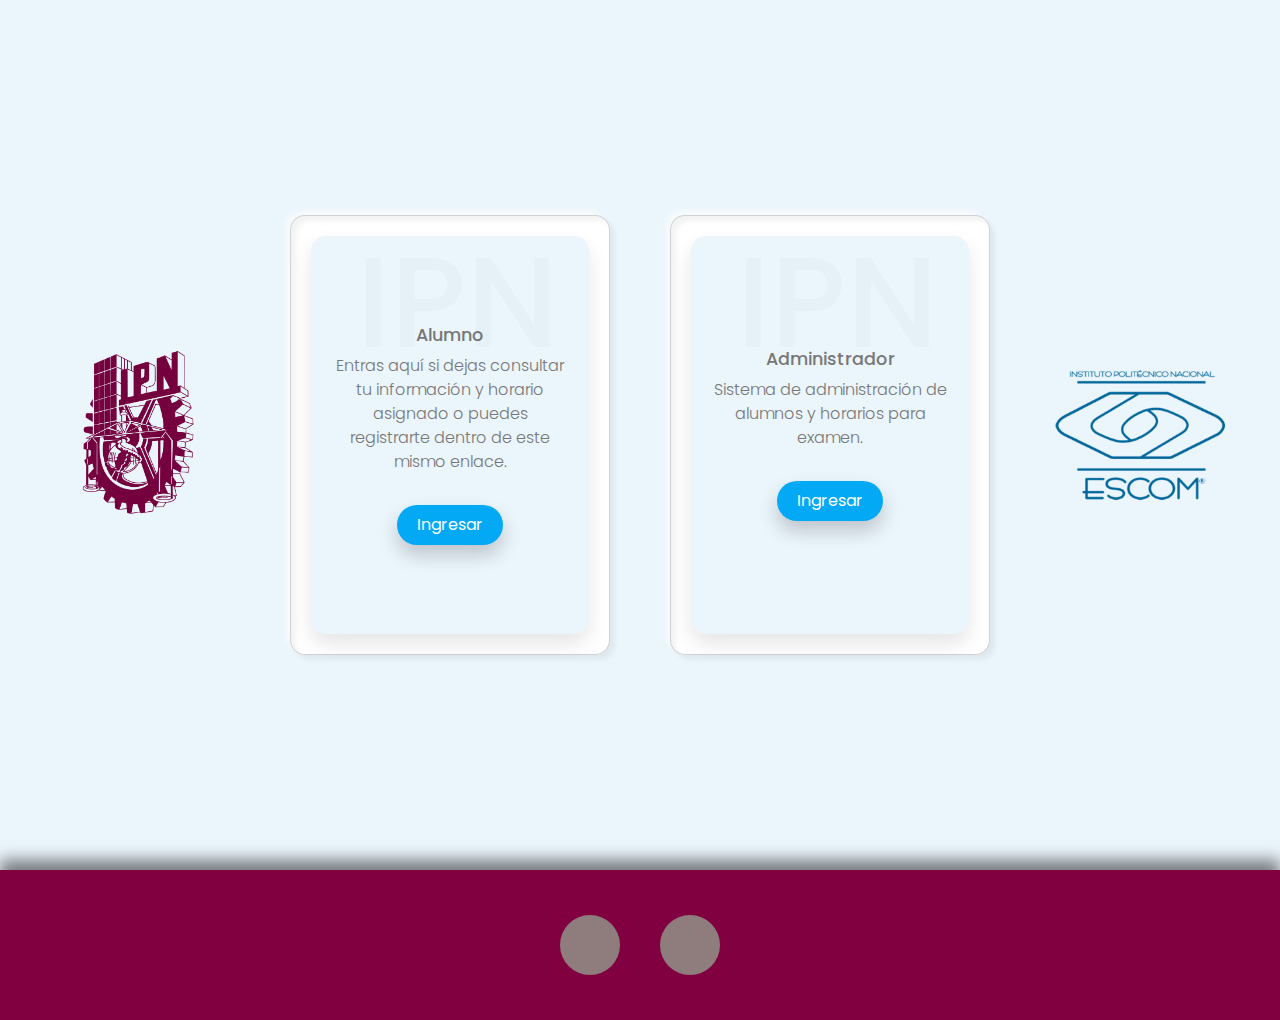
<file: index.html>
<!DOCTYPE html>
<html lang="en">
  <head>
    <meta charset="UTF-8" />
    <meta http-equiv="X-UA-Compatible" content="IE=edge" />
    <meta name="viewport" content="width=device-width, initial-scale=1.0" />
    <title>Inicio</title>
    <link
      href="https://cdn.jsdelivr.net/npm/bootstrap@5.0.1/dist/css/bootstrap.min.css"
      rel="stylesheet"
      crossorigin="anonymous"
    />
    <link
      rel="stylesheet"
      href="https://cdnjs.cloudflare.com/ajax/libs/font-awesome/5.15.3/css/all.min.css"
      integrity="sha512-iBBXm8fW90+nuLcSKlbmrPcLa0OT92xO1BIsZ+ywDWZCvqsWgccV3gFoRBv0z+8dLJgyAHIhR35VZc2oM/gI1w=="
      crossorigin="anonymous"
      referrerpolicy="no-referrer"
    />
    <script
      src="https://cdn.jsdelivr.net/npm/bootstrap@5.0.1/dist/js/bootstrap.bundle.min.js"
      crossorigin="anonymous"
    ></script>
    <title>Document</title>
    <link rel="stylesheet" href="./styles/index.css?v=<?php echo rand(); ?>" />
  </head>
  <body>
    <i id="menu" class="menu fas fa-bars"></i>

    <div id="sidebar" class="sidebar">
      <i id="close" class="fas fa-times"></i>
      <a href="https://www.escom.ipn.mx/" class="contenido">ESCOM</a>
      <a href="https://www.ipn.mx/" class="contenido">IPN</a>
      <a
        href="https://www.saes.escom.ipn.mx/default.aspx?AspxAutoDetectCookieSupport=1"
        class="contenido"
        >SAES</a
      >
      <a href="https://www.ipn.mx/calendario-academico.html" class="contenido"
        >CALENDARIO</a
      >
      <a
        href="https://www.ipn.mx/imageninstitucional/gacetas/?"
        class="contenido"
        >GACETAS</a
      >
    </div>

    <div class="container">
      <img class="logoipn" src="./images/logoIpn.png" alt="" />
      <div class="card">
        <div class="box">
          <div class="content">
            <h2>IPN</h2>
            <h3>Alumno</h3>
            <p>
              Entras aquí si dejas consultar tu información y horario asignado o
              puedes registrarte dentro de este mismo enlace.
            </p>
            <a href="./pages/login_alumno.php">Ingresar</a>
          </div>
        </div>
      </div>

      <div class="card">
        <div class="box">
          <div class="content">
            <h2>IPN</h2>
            <h3>Administrador</h3>
            <p>Sistema de administración de alumnos y horarios para examen.</p>
            <a href="./pages/login_admin.php">Ingresar</a>
          </div>
        </div>
      </div>
      <img class="logoescom" src="./images/logoEscom.png" alt="" />
    </div>

    <footer class="footer">
      <a href="https://www.facebook.com/escomipnmx" class="icon">
        <i class="fab fa-facebook-f"></i>
      </a>
      <a
        href="https://twitter.com/escomunidad?ref_src=twsrc%5Etfw%7Ctwcamp%5Eembeddedtimeline%7Ctwterm%5Eprofile%3Aescomunidad%7Ctwgr%[base64]&ref_url=https%3A%2F%2Fwww.escom.ipn.mx%2F"
        class="icon"
      >
        <i class="fab fa-twitter"></i>
      </a>
    </footer>
    <script>
      const sidebar = document.getElementById("sidebar");
      const menu = document.getElementById("menu");
      const close = document.getElementById("close");

      menu.onclick = function () {
        sidebar.classList.toggle("active");
      };

      close.onclick = function () {
        sidebar.classList.remove("active");
      };
    </script>
  </body>
</html>
</file>
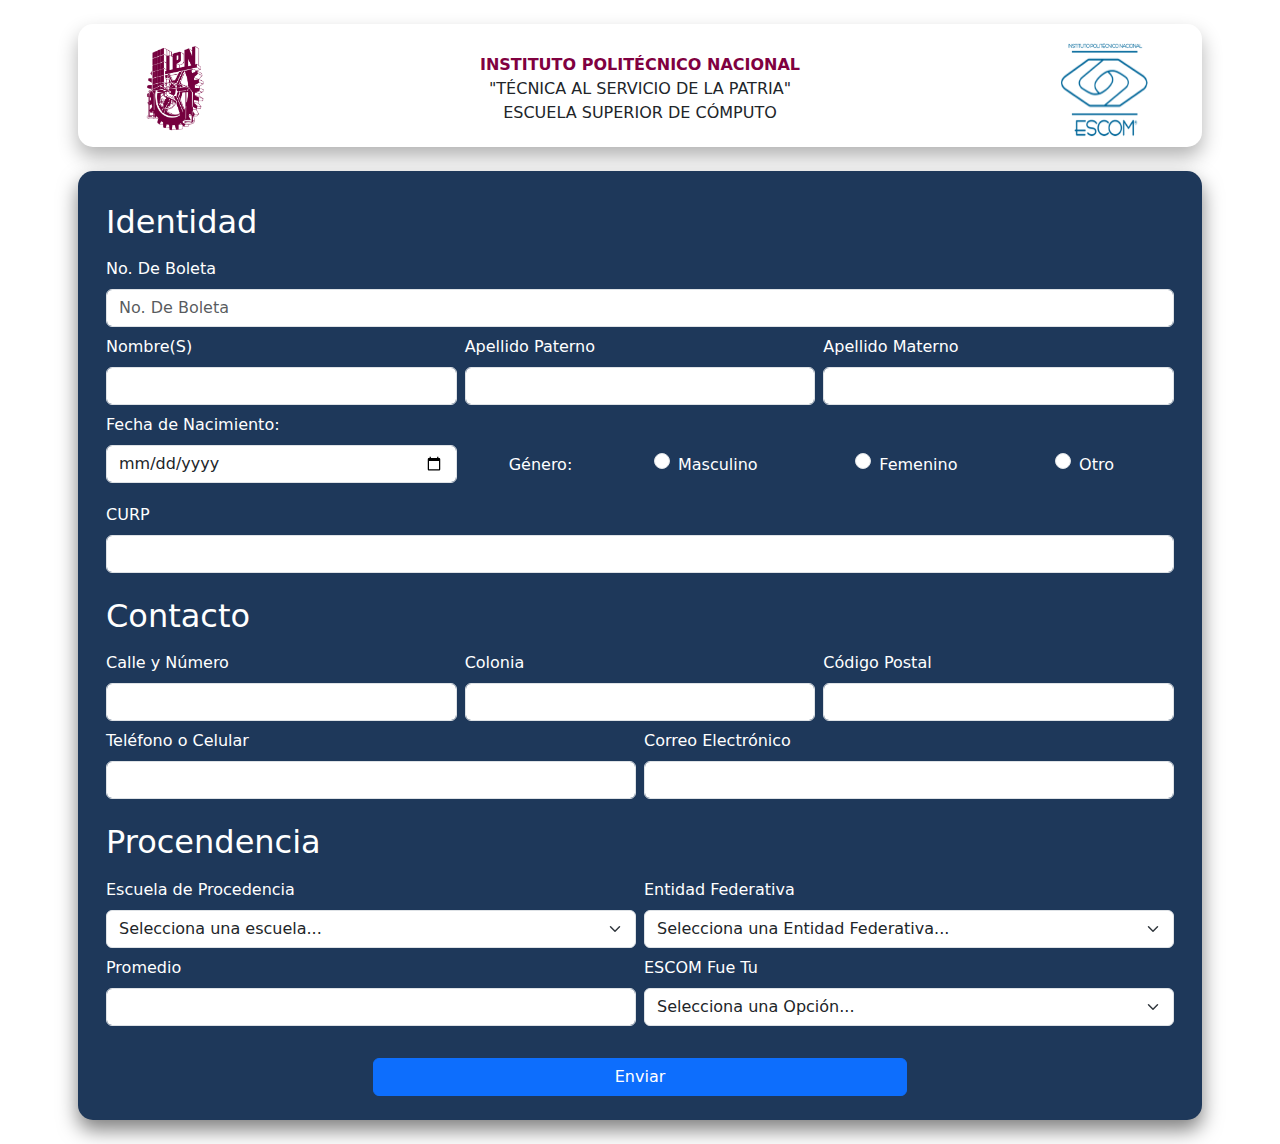
<file: pages/form.html>
<!DOCTYPE html>
<html lang="en">
  <head>
    <meta charset="UTF-8" />
    
    <meta name="viewport" content="width=device-width, initial-scale=1, shrink-to-fit=no">

    <!-- Bootstrap CSS -->
    <link rel="stylesheet" href="https://maxcdn.bootstrapcdn.com/bootstrap/4.0.0/css/bootstrap.min.css" integrity="sha384-Gn5384xqQ1aoWXA+058RXPxPg6fy4IWvTNh0E263XmFcJlSAwiGgFAW/dAiS6JXm" crossorigin="anonymous">

    <meta http-equiv="X-UA-Compatible" content="IE=edge" />
    <meta name="viewport" content="width=device-width, initial-scale=1.0" />
    <title>Formulario</title>
    <link
      href="https://cdn.jsdelivr.net/npm/bootstrap@5.0.1/dist/css/bootstrap.min.css"
      rel="stylesheet"
      crossorigin="anonymous"
    />
    <link rel="stylesheet" href="../styles/form.css" />
    <script
      src="https://cdn.jsdelivr.net/npm/bootstrap@5.0.1/dist/js/bootstrap.bundle.min.js"
      crossorigin="anonymous"
    ></script>
  </head>
  <body>
    <div class="container-xl">
      <div
        id="encabezado"
        class="
          row
          px-5
          py-2
          g-2
          my-4
          justify-content-center justify-content-md-between
        "
      >
        <img
          class="d-none d-md-block"
          style="width: 100px"
          src="../images/logoIpn.png"
          alt=""
        />
        <div
          class="
            w-auto
            d-flex
            flex-column
            align-items-center
            justify-content-center
          "
        >
          <span class="fs-6 text-center">INSTITUTO POLITÉCNICO NACIONAL</span>
          <span class="text-center">"TÉCNICA AL SERVICIO DE LA PATRIA"</span>
          <span class="text-center">ESCUELA SUPERIOR DE CÓMPUTO</span>
        </div>
        <img
          class="d-none d-md-block"
          style="width: 100px"
          src="../images/logoEscom.png"
          alt=""
        />
      </div>

      <form action="../validando.php" method="POST" class="row p-4 g-2 my-4">
        <h2 class="text-white">Identidad</h2>
        <div class="col-lg-12">
          <label for="boleta" class="form-label">No. De Boleta</label>
          <input
            
            type="text"
            class="form-control"
            id="boleta"
            name="boleta"
            placeholder="No. De Boleta"
          />
        </div>
        <div class="col-lg-4">
          <label for="nombre" class="form-label">Nombre(S)</label>
          <input type="text" class="form-control" id="nombre" name="nombre" />
        </div>
        <div class="col-lg-4">
          <label for="paterno" class="form-label">Apellido Paterno</label>
          <input type="text" class="form-control" id="paterno" name="paterno" />
        </div>
        <div class="col-lg-4">
          <label for="materno" class="form-label">Apellido Materno</label>
          <input type="text" class="form-control" id="materno" name="materno" />
        </div>
        <div class="col-sm-12 col-lg-4">
          <label for="fechaNacimiento" class="form-label">Fecha de Nacimiento:</label>
          <input type="date" class="form-control" id="fechaNacimiento" name="fechaNacimiento" />
        </div>
        <div
          class="
            col-sm-12 col-lg-8
            pb-sm-3
            px-5
            mt-md-5
            d-flex
            flex-column flex-md-row
            justify-content-between
          "
        >
          <span class="text-white">Género:</span>
          <div  id="genero" name="genero" class="form-check form-check-inline">
            <input
              required
              class="form-check-input"
              type="radio"
              name="genero"
              id="masculino"
              name="masculino"
              value="Masculino"
            />
            <label class="form-check-label" for="masculino">Masculino</label>
          </div>
          <div class="form-check form-check-inline">
            <input
              class="form-check-input"
              type="radio"
              name="genero"
              id="femenino"
              name="femenino"
              value="Femenino"
            />
            <label class="form-check-label" for="femenino">Femenino</label>
          </div>
          <div class="form-check form-check-inline">
            <input
              class="form-check-input"
              type="radio"
              name="genero"
              id="otro"
              name="otro"
              value="Otro"
            />
            <label class="form-check-label" for="otro">Otro</label>
          </div>
        </div>
        <div class="col-lg-12">
          <label for="materno" class="form-label">CURP</label>
          <input type="text" class="form-control" id="curp" name="curp" />
        </div>
        <h2 class="mt-4 text-white">Contacto</h2>
        <div class="col-lg-4">
          <label for="calle" class="form-label">Calle y Número</label>
          <input type="text" class="form-control" id="calle" name="calle" />
        </div>
        <div class="col-lg-4">
          <label for="colonia" class="form-label">Colonia</label>
          <input type="text" class="form-control" id="colonia" name="colonia" />
        </div>
        <div class="col-lg-4">
          <label for="cp" class="form-label">Código Postal</label>
          <input type="number" class="form-control" id="cp" name="cp" control="false" />
        </div>
        <div class="col-lg-6">
          <label for="tel" class="form-label">Teléfono o Celular</label>
          <input type="tel" class="form-control" id="tel" name="tel" />
        </div>
        <div class="col-lg-6">
          <label for="email" class="form-label">Correo Electrónico</label>
          <input type="email" class="form-control" id="email" name="email" control="emial" />
        </div>
        <h2 class="mt-4 text-white">Procendencia</h2>
        <div class="col-lg-6">
          <label for="escuela" class="form-label">Escuela de Procedencia</label>
          <select class="form-select" id="escuela" name="escuela">
            <option value="" selected>Selecciona una escuela...</option>
            <option  value="01" >CECyT No. 1 "Gonzalo Vázquez Vela"</option>
            <option  value="02" >CECyT No. 2 "Miguel Bernard"</option>
            <option  value="03">CECyT No. 3 "Estanislao Ramírez Ruiz"</option>
            <option  value="04">CECyT No. 4 "Lázaro Cárdenas"</option>
            <option  value="05">CECyT No. 5 "Benito Juárez García"</option>
            <option  value="06">CECyT No. 6 "Miguel Othón de Mendizábal"</option>
            <option  value="07">CECyT No. 7 "Cuauhtémoc"</option>
            <option  value="08">CECyT No. 8 "Narciso Bassols García"</option>
            <option  value="09">CECyT No. 9 "Juan de Dios Bátiz"</option>
            <option  value="10">CECyT No. 10 "Carlos Vallejo Márquez"</option>
            <option  value="11">CECyT No. 11 "Wilfrido Massieu Pérez"</option>
            <option  value="12">CECyT No. 12 "José María Morelos y Pavón"</option>
            <option  value="13">CECyT No. 13 "Ricardo Flores Magón"</option>
            <option  value="14">CECyT No. 14 "Luis Enrique Erro"</option>
            <option  value="15">CECyT No. 15 "Diódoro Antúnez Echegaray"</option>
            <option  value="16">CECyT No. 16 "Hidalgo"</option>
            <option  value="17">CECyT No. 17 "León-Guanajuato"</option>
            <option  value="18">CECyT No. 18 "Zacatecas"</option>
            <option  value="19">CET No. 1 "Walter Cross Buchanan"</option>
            <option  value="20">Otra...</option>
          </select>
        </div>
        <div class="otro col-lg-6">
          <label for="otros" class="form-label">Indique cual es:</label>
          <input type="text" class="form-control" id="otros" name="otros" />
        </div>
        <div class="col-lg-6">
          <label for="entidad" class="form-label">Entidad Federativa</label>
          <select class="form-select" id="entidad" name="entidad">
            <option value="" selected>Selecciona una Entidad Federativa...</option>
            <option  value="01" >Aguascalientes</option>
            <option  value="02">Baja California</option>
            <option  value="03">Baja California Sur</option>
            <option  value="04">Campeche</option>
            <option  value="05">Coahuila</option>
            <option  value="06">Colima</option>
            <option  value="07">Chiapas</option>
            <option  value="08">Chihuahua</option>
            <option  value="09">Ciudad de México</option>
            <option  value="10">Durango</option>
            <option  value="11">Estado de México</option>
            <option  value="12">Guanajuato</option>
            <option  value="13">Guerrero</option>
            <option  value="14">Hidalgo</option>
            <option  value="15">Jalisco</option>
            <option  value="16">Michoacán</option>
            <option  value="17">Morelos</option>
            <option  value="18">Nayarit</option>
            <option  value="19">Nuevo León</option>
            <option  value="20">Oaxaca</option>
            <option  value="21">Puebla</option>
            <option  value="22">Querétaro</option>
            <option  value="23">Quintana Roo</option>
            <option  value="24">San Luis Potosí</option>
            <option  value="25">Sinaloa</option>
            <option  value="26">Sonora</option>
            <option  value="27">Tabasco</option>
            <option  value="28">Tamaulipas</option>
            <option  value="29">Tlaxcala</option>
            <option  value="30">Veracruz</option>
            <option  value="31">Yucatán</option>
            <option  value="32">Zacatecas</option>
          </select>
        </div>
        <div class="col-lg-6">
          <label for="promedio" class="form-label">Promedio</label>
          <input value="" type="number" step="0.01" class="form-control" id="promedio" name="promedio" value="0.0" />
        </div>
        <div class="col-lg-6">
          <label for="opcion" class="form-label">ESCOM Fue Tu</label>
          <select class="form-select" id="opcion" name="opcion">
            <option value="" selected>Selecciona una Opci&oacute;n...</option>
            <option >1era Opci&oacute;n</option>
            <option >2da Opci&oacute;n</option>
            <option >3era Opci&oacute;n</option>
            <!-- <option >Opci&oacute;n</option> -->
          </select>
        </div>
        <div class="col-12 d-flex justify-content-center">
          <button type="submit" class="mt-4 w-50 btn btn-primary">
            Enviar
          </button>
        </div>
      </form>
    </div>
    <script>
      const escuela = document.getElementById("escuela");
      const otro = document.getElementsByClassName("otro");

      escuela.onchange = function () {
        if (escuela.value == "20") {
          otro[0].classList.add("active");
        } else {
          otro[0].classList.remove("active");
        }
      };
    </script>

    <!-- Optional JavaScript -->
    <!-- jQuery first, then Popper.js, then Bootstrap JS -->
    <script src="https://code.jquery.com/jquery-3.2.1.slim.min.js" integrity="sha384-KJ3o2DKtIkvYIK3UENzmM7KCkRr/rE9/Qpg6aAZGJwFDMVNA/GpGFF93hXpG5KkN" crossorigin="anonymous"></script>
    <script src="https://cdnjs.cloudflare.com/ajax/libs/popper.js/1.12.9/umd/popper.min.js" integrity="sha384-ApNbgh9B+Y1QKtv3Rn7W3mgPxhU9K/ScQsAP7hUibX39j7fakFPskvXusvfa0b4Q" crossorigin="anonymous"></script>
    <script src="https://maxcdn.bootstrapcdn.com/bootstrap/4.0.0/js/bootstrap.min.js" integrity="sha384-JZR6Spejh4U02d8jOt6vLEHfe/JQGiRRSQQxSfFWpi1MquVdAyjUar5+76PVCmYl" crossorigin="anonymous"></script>
  
  </body>
</html>
</file>
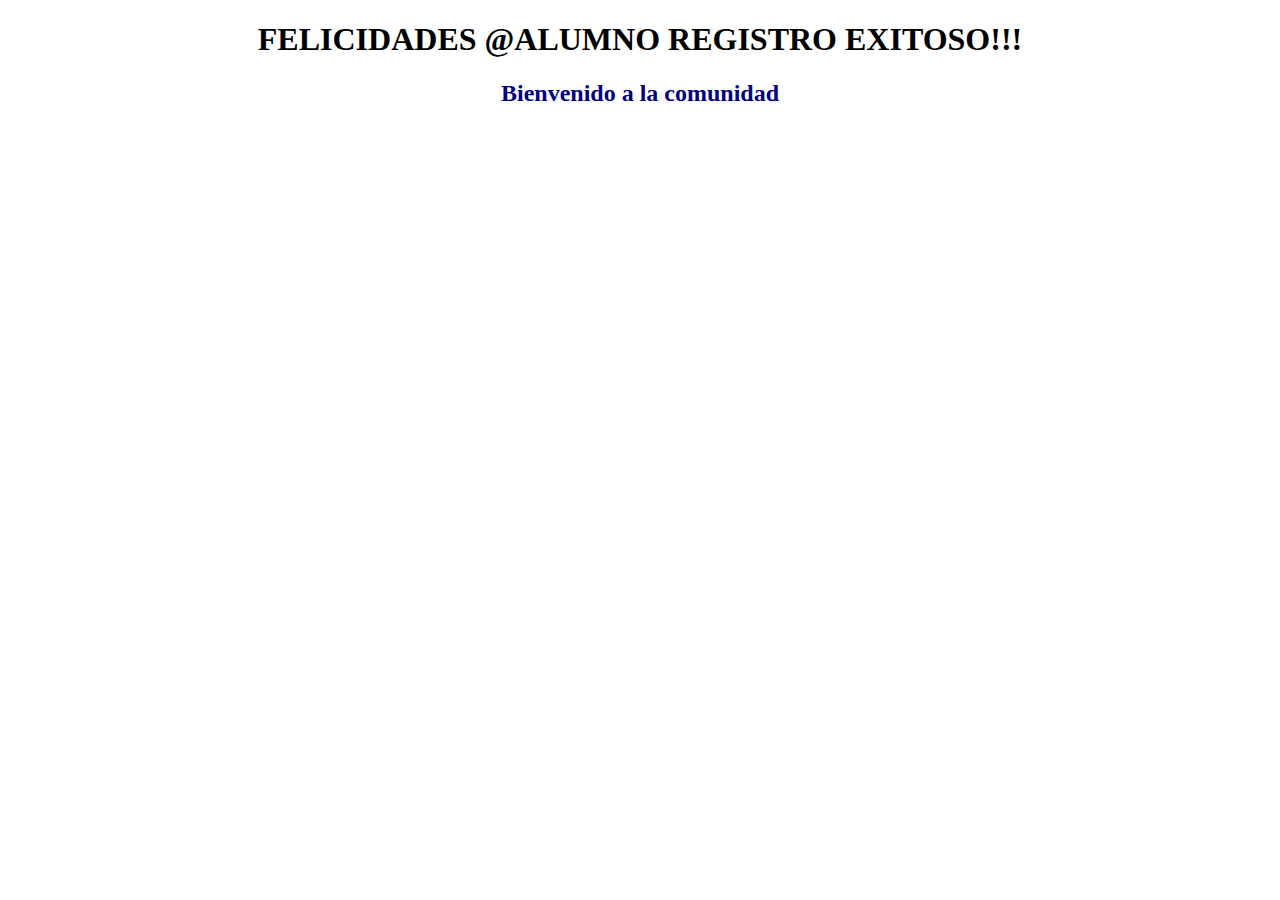
<file: php_Mailer/contenido.html>
<!DOCTYPE html>
<html>
  <head>
    <meta charset="utf-8" />
    <title>Contenido Correo::.</title>
  </head>
  <body>
    <center>
      <h1 style="color: 115ec2" aling="text-center">
        FELICIDADES @ALUMNO REGISTRO EXITOSO!!!
      </h1>
      <h2 style="color: navy" aling="text-center">Bienvenido a la comunidad</h2>
    </center>
  </body>
</html>
</file>
<file: styles/index.css>
@import url("https://fonts.googleapis.com/css2?family=Poppins:wght@100;200;300;400;500;600;700;800;900&display=swap");

* {
  padding: 0;
  margin: 0;
  box-sizing: border-box;
  font-family: "Poppins", sans-serif;
}

body {
  display: flex;
  justify-content: center;
  align-items: center;
  background-color: #ebf5fc;
  flex-direction: column;
}

.container {
  display: flex;
  justify-content: center;
  align-items: center;
  max-width: 1200px;
  min-height: calc(100vh - 30px);
  flex-wrap: wrap;
  padding: 40px 0;
}

.container .card {
  z-index: 10;
  position: relative;
  width: 320px;
  height: 440px;
  box-shadow: inset 5px 5px 5px rgba(0, 0, 0, 0.05),
    inset -5px -5px 5px rgba(255, 255, 255, 0.5),
    5px 5px 5px rgba(0, 0, 0, 0.05), -5px -5px 5px rgba(255, 255, 255, 0.5);
  border-radius: 15px;
  margin: 30px;
}

.container .card .box {
  position: absolute;
  top: 20px;
  left: 20px;
  right: 20px;
  bottom: 20px;
  background-color: #ebf5fc;
  box-shadow: 0 10px 20px rgba(0, 0, 0, 0.1);
  border-radius: 15px;
  display: flex;
  justify-content: center;
  align-items: center;
  transition: 0.5s;
}

.container .card:hover .box {
  transform: translateY(-50px);
  box-shadow: 0 10px 40px rgba(0, 0, 0, 0.2);
  background: linear-gradient(45deg, #4e54c8, #8f94fb);
}

.container .card .box .content {
  padding: 20px;
  text-align: center;
}

.container .card .box .content h2 {
  position: absolute;
  top: -10px;
  right: 30px;
  font-size: 8em;
  color: rgba(0, 0, 0, 0.02);
  transition: 0.5s;
  pointer-events: none;
}

.container .card:hover .box .content h2 {
  color: rgba(0, 0, 0, 0.05);
}

.container .card .box .content h3 {
  font-size: 1.1em;
  color: #777;
  z-index: 1;
  transition: 0.5s;
}

.container .card .box .content p {
  font-size: 1em;
  font-weight: 300;
  color: #777;
  z-index: 1;
  transition: 0.5s;
}

.container .card:hover .box .content h3,
.container .card:hover .box .content p {
  color: #fff;
}

.container .card .box .content a {
  position: relative;
  display: inline-block;
  padding: 8px 20px;
  background: #03a9f4;
  margin-top: 15px;
  border-radius: 20px;
  color: #fff;
  text-decoration: none;
  font-weight: 400;
  box-shadow: 0 10px 20px rgba(0, 0, 0, 0.2);
}

.container .card:hover .box .content a {
  background: #ff568f;
}

.container .card .box .content a {
  position: relative;
  display: inline-block;
  padding: 8px 20px;
  background: #03a9f4;
  margin-top: 15px;
  border-radius: 20px;
  color: #fff;
  text-decoration: none;
  font-weight: 400;
  box-shadow: 0 10px 20px rgba(0, 0, 0, 0.2);
}

.container .card .box .content form .submit {
  outline: none;
  position: relative;
  display: inline-block;
  padding: 8px 20px;
  background: #03a9f4;
  margin-top: 15px;
  border-radius: 20px;
  border: none;
  color: #fff;
  text-decoration: none;
  font-weight: 400;
  box-shadow: 0 10px 20px rgba(0, 0, 0, 0.2);
}

.container .card:hover .box .content form .submit {
  background: #ff568f;
}

.container .logoipn {
  margin-right: 30px;
  width: 180px;
}

.container .logoescom {
  margin-left: 30px;
  width: 180px;
}

.footer {
  position: relative;
  min-width: 100%;
  min-height: 150px;
  background-color: #800040;
  display: flex;
  justify-content: center;
  align-items: center;
  box-shadow: 0 -10px 15px rgba(0, 0, 0, 0.5);
}

.footer .icon {
  text-decoration: none;
  margin: 0 20px;
  display: flex;
  justify-content: center;
  align-items: center;
  width: 60px;
  height: 60px;
  border-radius: 50%;
  background: rgb(143, 125, 125);
  cursor: pointer;
  transition: 0.4s;
}

.footer .icon:hover {
  box-shadow: 0px 10px #ffff;
  background: #222;
}

.footer i {
  text-decoration: none;
  font-size: 2em;
  color: #fff;
  filter: drop-shadow(10px 10px 10px #ffff);
}

.menu {
  position: absolute;
  top: 20px;
  left: 25px;
  font-size: 1.5em;
  cursor: pointer;
  transition: 0.3s;
}

.menu:hover {
  transform: rotate(90deg);
}

.sidebar {
  display: flex;
  flex-direction: column;
  background: linear-gradient(#222, #800040);
  box-shadow: 10px -5px 10px rgba(0, 0, 0, 0.5);
  z-index: 1000;
  position: absolute;
  top: 0;
  left: -1000px;
  width: 25%;
  min-height: calc(100% - 30px);
  padding: 75px 0;
  transition: 0.4s;
}

.sidebar.active {
  left: 0;
}

.sidebar i {
  position: absolute;
  color: #fff;
  top: 15px;
  right: 20px;
  font-size: 1.5em;
  cursor: pointer;
  transition: 0.5s;
}

.sidebar i:hover {
  transform: rotate(360deg);
}

.sidebar .contenido {
  padding-left: 30px;
  color: #fff;
  text-decoration: none;
  min-height: 50px;
  line-height: 50px;
  transition: 0.3s;
}

.sidebar .contenido:hover {
  color: #222;
  background-color: #fff;
  padding-left: 40px;
}

.modal-contenedor {
  display: none;
}

.modal-contenedor.active {
  display: flex;
  position: fixed;
  top: 0;
  width: 100vw;
  height: 100vh;
  z-index: 10000;
  background: rgba(0, 0, 0, 0.6);
  justify-content: center;
  align-items: center;
}

.modal-contenedor .modal-contenido {
  position: relative;
  width: 350px;
  height: 220px;
  background: #fff;
  padding: 20px;
  border-radius: 10px;
  box-shadow: 10px 10px 15px rgba(0, 0, 0, 0.5);
}

.modal-contenedor .modal-contenido i {
  position: absolute;
  top: 5px;
  right: 10px;
  color: rgb(174, 18, 18);
  font-size: 1.5em;
  cursor: pointer;
  transition: 0.3s linear;
}

.modal-contenedor .modal-contenido i:hover {
  transform: rotate(360deg);
}

.modal-contenedor .modal-contenido .modal-titulo {
  text-align: center;
  margin-top: 5px;
}

.modal-contenedor .modal-contenido .modal-cuerpo {
  text-align: center;
}

@media (max-width: 1179px) {
  .container .logoipn {
    display: none;
  }

  .container .logoescom {
    display: none;
  }
}

@media screen and (max-width: 767px) {
  .sidebar {
    position: fixed;
    min-width: 100%;
    min-height: 100vh;
  }
}
</file>
<file: styles/form.css>
body {
  background-color: #fff;
}

#encabezado {
  background-color: #ffffff;
  box-shadow: 0 10px 20px rgba(0, 0, 0, 0.3);
  border-radius: 15px;
}

#encabezado div span:nth-child(1) {
  color: #800040;
  font-weight: 900;
}

form {
  background-color: #1e385a;
  box-shadow: 0 10px 20px rgba(0, 0, 0, 0.5);
  border-radius: 15px;
}

form label {
  color: #fff;
}

.otro {
  display: none;
  transition: 0.3s;
}

.otro.active {
  display: block;
  transition: 0.3s;
}
</file>
